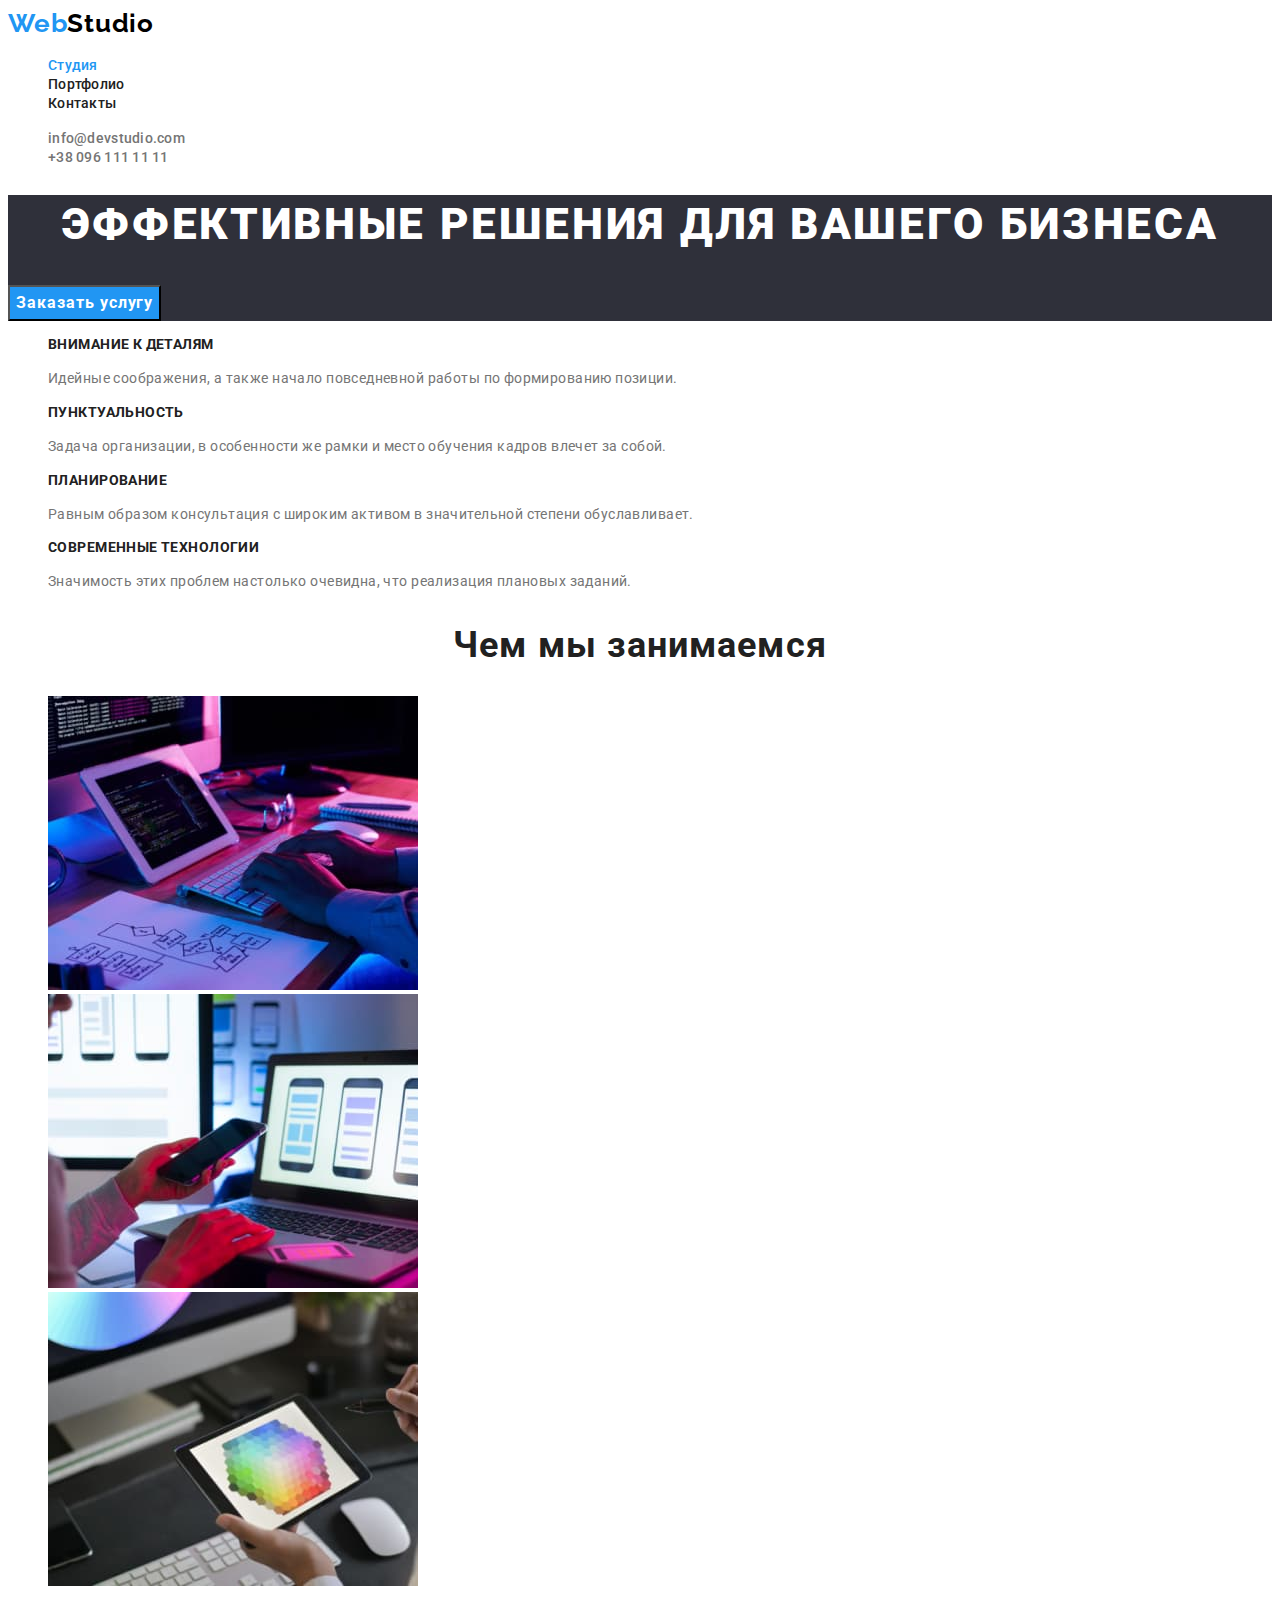
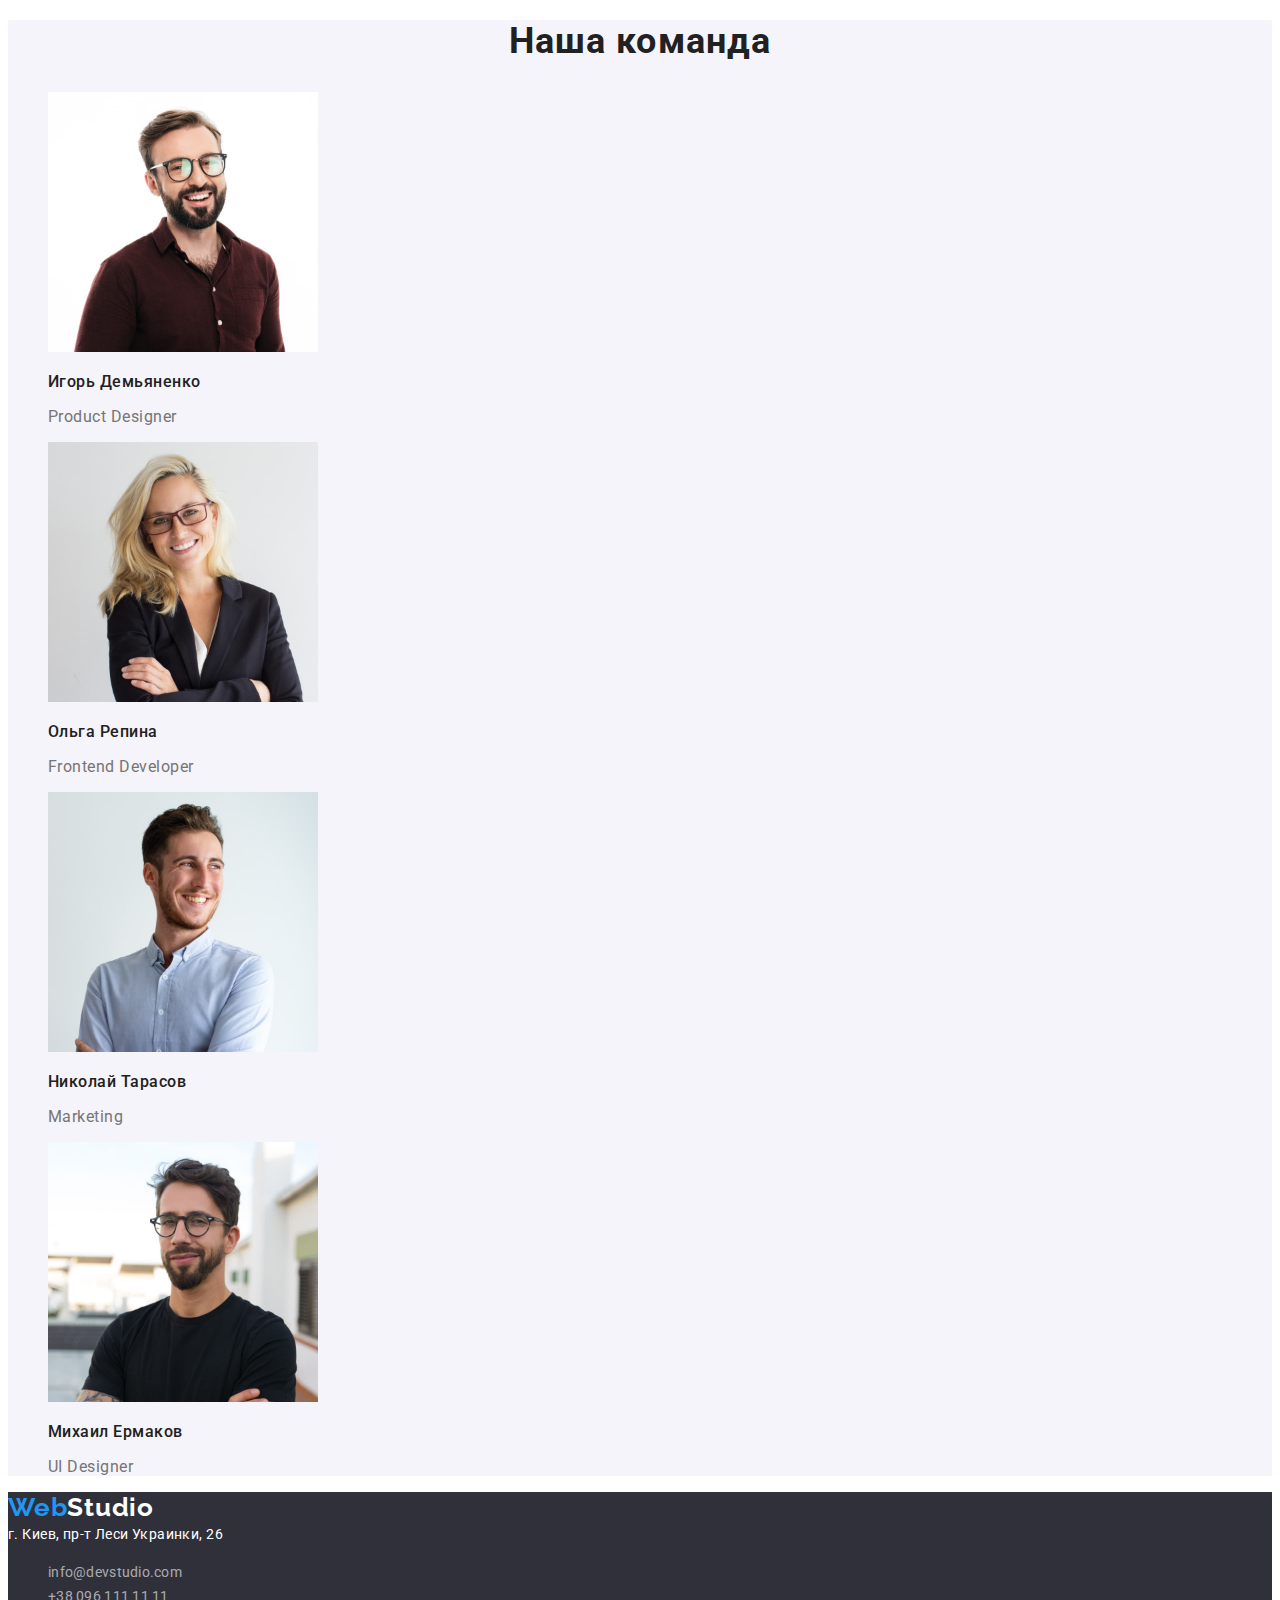
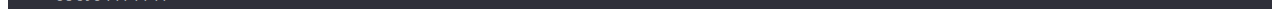
<file: index.html>
<!DOCTYPE html>
<html lang="ru">
  <head>
    <meta charset="UTF-8" />
    <meta http-equiv="X-UA-Compatible" content="IE=edge" />
    <meta name="viewport" content="width=device-width, initial-scale=1.0" />
    <link
      href="https://fonts.googleapis.com/css2?family=Raleway:wght@700&family=Roboto:wght@400;500;700;900&display=swap"
      rel="stylesheet"
    />
    <link rel="stylesheet" href="./css/styles.css" />
    <title>Web Studio</title>
  </head>

  <body>
    <header class="header">
      <nav class="header-nav">
        <a href="./" lang="en" class="logo link">Web<span>Studio</span></a>
        <ul class="header-list">
          <li class="item"><a href=" " class="link current">Студия</a></li>
          <li class="item"><a href="./portfolio.html " class="link">Портфолио</a></li>
          <li class="item"><a href="  " class="link">Контакты</a></li>
        </ul>
      </nav>

      <ul class="contacts">
        <li class="item">
          <a href="mailto:info@devstudio.com" class="header-mail link">info@devstudio.com</a>
        </li>
        <li class="item">
          <a href="tel:+380961111111" class="header-tel link">+38 096 111 11 11</a>
        </li>
      </ul>
    </header>

    <main>
      <section class="hero">
        <h1 class="hero-title">Эффективные решения для вашего бизнеса</h1>
        <button class="hero-button btn" type="button">Заказать услугу</button>
      </section>

      <section class="features">
        <h2 class="features-title">Особенности</h2>
        <ul class="features-list">
          <li class="item">
            <h3 class="title">Внимание к деталям</h3>
            <p class="descr">
              Идейные соображения, а также начало повседневной работы по формированию позиции.
            </p>
          </li>
          <li class="item">
            <h3 class="title">Пунктуальность</h3>
            <p class="descr">
              Задача организации, в особенности же рамки и место обучения кадров влечет за собой.
            </p>
          </li>
          <li class="item">
            <h3 class="title">Планирование</h3>
            <p class="descr">
              Равным образом консультация с широким активом в значительной степени обуславливает.
            </p>
          </li>
          <li class="item">
            <h3 class="title">Современные технологии</h3>
            <p class="descr">
              Значимость этих проблем настолько очевидна, что реализация плановых заданий.
            </p>
          </li>
        </ul>
      </section>

      <section class="services">
        <h2 class="services-title">Чем мы занимаемся</h2>
        <ul class="services-list">
          <li class="item">
            <img
              src="./img/section3(1).jpeg"
              alt="руки разработчика пишут код на клавиатуре"
              width="370"
            />
          </li>
          <li class="item">
            <img
              src="./img/section3(2).jpeg"
              alt="руки разработчика держут смартфон во врэмя работы над мобильным прыложеныям"
              width="370"
            />
          </li>
          <li class="item">
            <img
              src="./img/section3(3).jpeg"
              alt="рукы дызайнера который работает с цветовой гаммой на планшете"
              width="370"
            />
          </li>
        </ul>
      </section>

      <section class="team">
        <h2 class="team-title">Наша команда</h2>
        <ul class="team-list">
          <li class="item">
            <img src="./img/section4_igor.jpeg" alt="мужчина" width="270" />
            <h3 class="name">Игорь Демьяненко</h3>
            <p class="descr">Product Designer</p>
          </li>
          <li class="item">
            <img src="./img/section4_olga.jpeg" alt="женщина" width="270" />
            <h3 class="name">Ольга Репина</h3>
            <p class="descr">Frontend Developer</p>
          </li>
          <li class="item">
            <img src="./img/section4_nikolaj.jpeg" alt="мужчина" width="270" />
            <h3 class="name">Николай Тарасов</h3>
            <p class="descr">Marketing</p>
          </li>

          <li class="item">
            <img src="./img/section4_mikhail.jpeg" alt="мужчина" width="270" />
            <h3 class="name">Михаил Ермаков</h3>
            <p class="descr">UI Designer</p>
          </li>
        </ul>
      </section>
    </main>

    <footer class="footer">
      <a href="./" lang="en" class="logo link">Web<span>Studio</span></a>
      <address class="address">
        <a
          class="link map"
          href="https://www.google.com/maps/d/embed?mid=10uSM3H-mIU3GznYo2szRIEphczw&hl=en_US&ehbc=2E312F"
          target="_blank"
          rel="noopener noreferrer"
          >г. Киев, пр-т Леси Украинки, 26</a
        >
        <ul class="contacts">
          <li class="item">
            <a href="mailto:info@devstudio.com" class="link footer-link">info@devstudio.com</a>
          </li>
          <li class="item">
            <a href="tel:+380961111111" class="link footer-link">+38 096 111 11 11</a>
          </li>
        </ul>
      </address>
    </footer>
  </body>
</html>
</file>
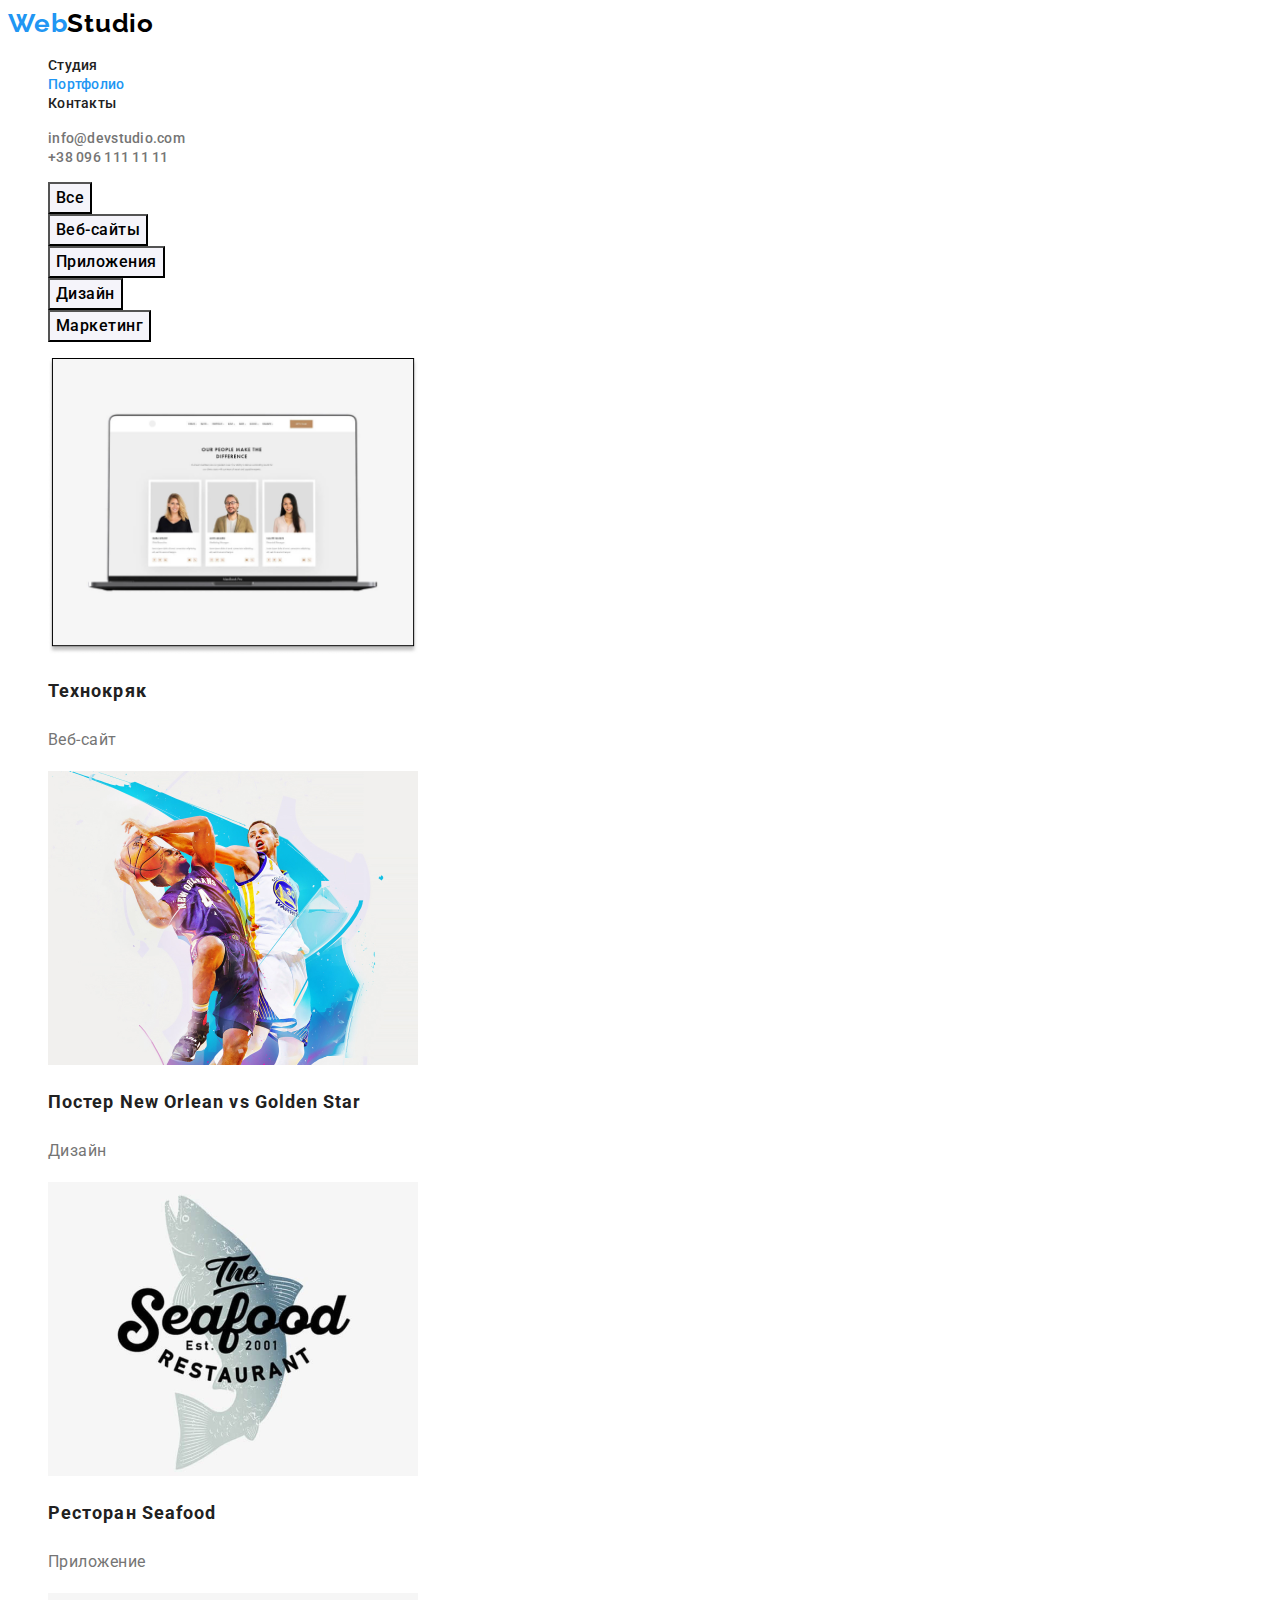
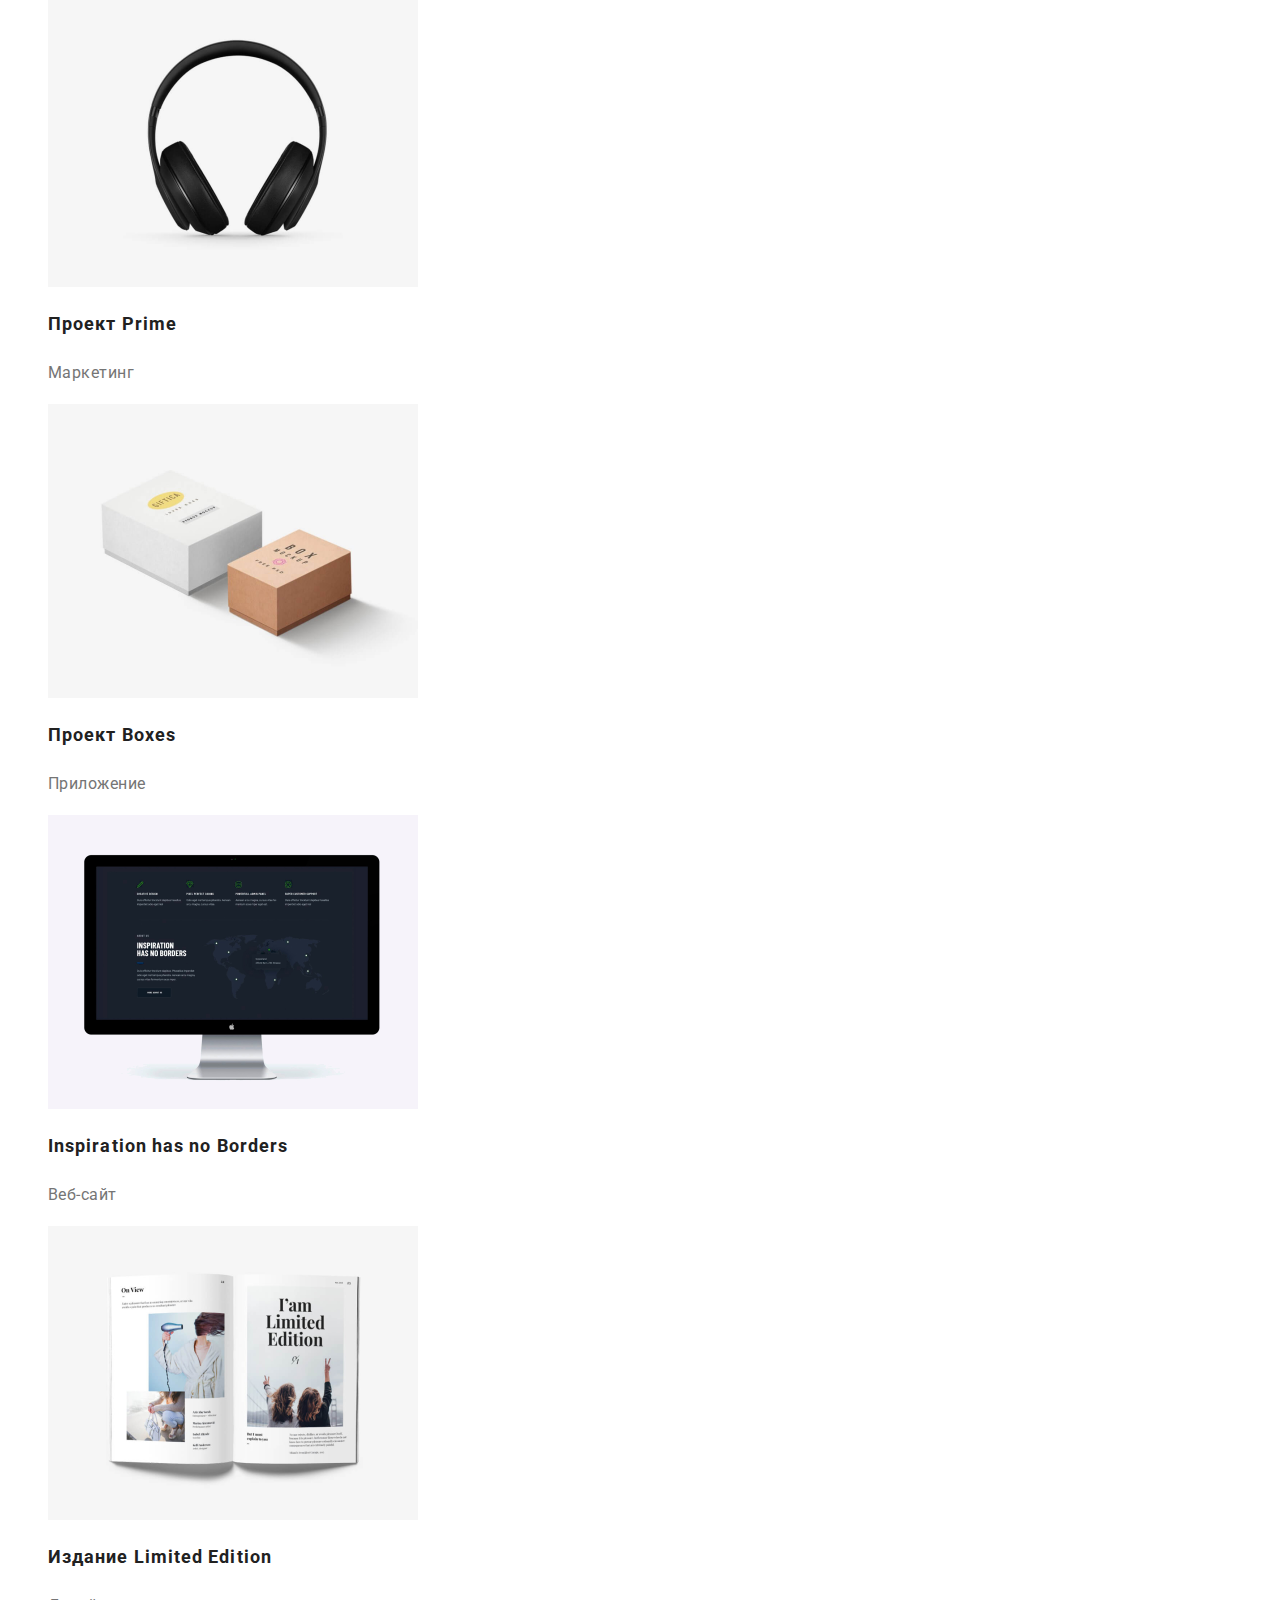
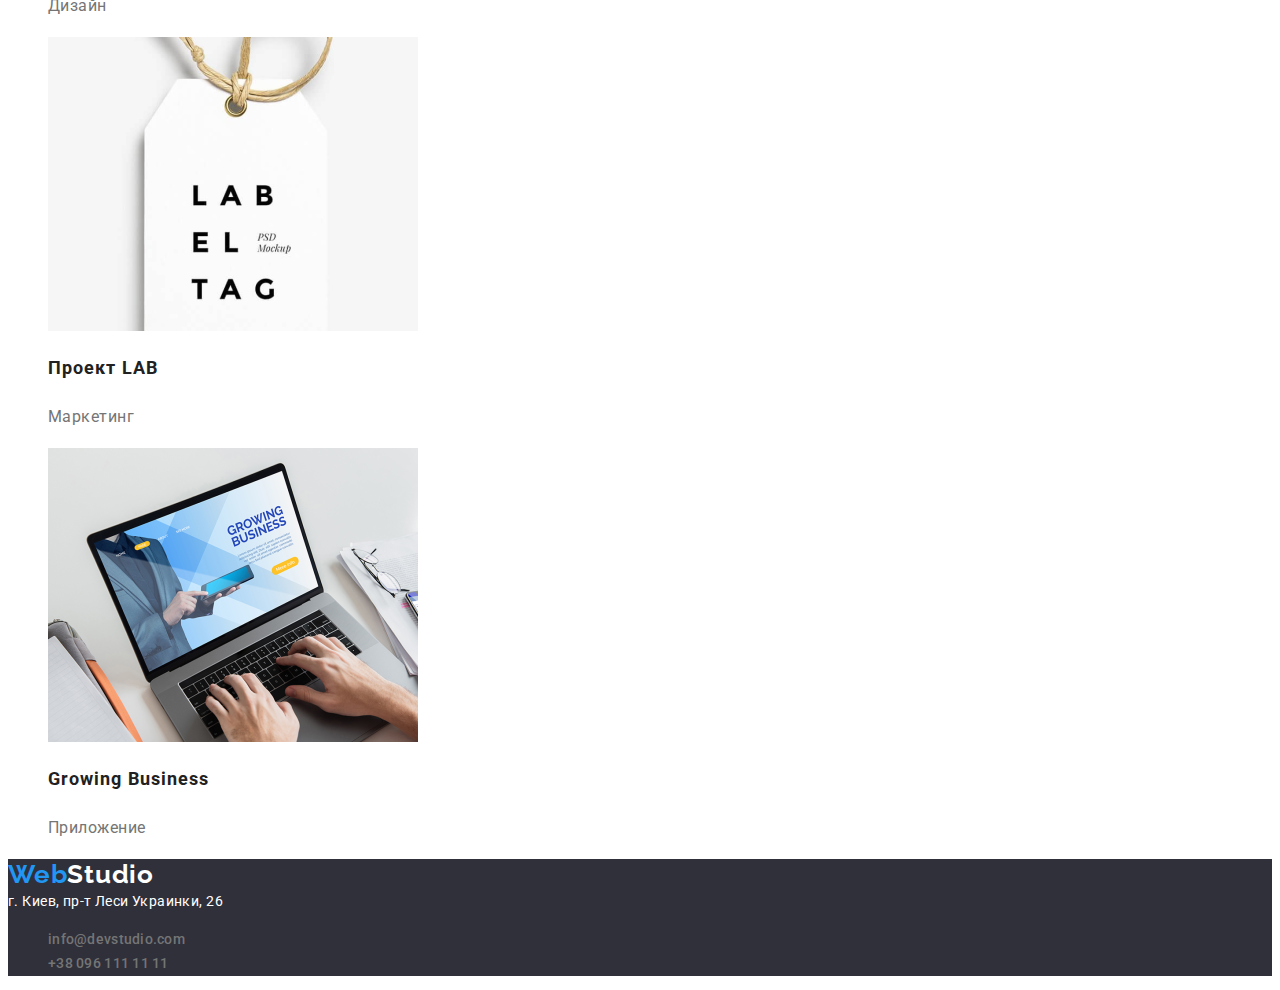
<file: portfolio.html>
<!DOCTYPE html>
<html lang="en">
  <head>
    <meta charset="UTF-8" />
    <meta http-equiv="X-UA-Compatible" content="IE=edge" />
    <meta name="viewport" content="width=device-width, initial-scale=1.0" />
    <link
      href="https://fonts.googleapis.com/css2?family=Raleway:wght@700&family=Roboto:wght@400;500;700;900&display=swap"
      rel="stylesheet"
    />
    <link rel="stylesheet" href="./css/styles.css" />
    <title>Portfolio</title>
  </head>
  <body>
    <header class="header">
      <nav class="header-nav">
        <a href="./" lang="en" class="logo link">Web<span>Studio</span></a>
        <ul class="header-list">
          <li class="item"><a href="./index.html " class="link">Студия</a></li>
          <li class="item"><a href=" " class="link current">Портфолио</a></li>
          <li class="item"><a href="  " class="link">Контакты</a></li>
        </ul>
      </nav>

      <ul class="contacts">
        <li class="item">
          <a href="mailto:info@devstudio.com" class="header-mail link">info@devstudio.com</a>
        </li>
        <li class="item">
          <a href="tel:+380961111111" class="header-tel link">+38 096 111 11 11</a>
        </li>
      </ul>
    </header>

    <main>
      <section class="projects">
        <h1 class="projects-title">Проекты</h1>
        <ul>
          <li class="item"><button class="projects-button" type="button">Все</button></li>
          <li class="item"><button class="projects-button" type="button">Веб-сайты</button></li>
          <li class="item">
            <button class="projects-button" type="button">Приложения</button>
          </li>
          <li class="item"><button class="projects-button" type="button">Дизайн</button></li>
          <li class="item"><button class="projects-button" type="button">Маркетинг</button></li>
        </ul>

        <ul class="projects-list">
          <li class="item">
            <a href="" class="link">
              <img src="./img/portfolio1.jpeg" alt="открытый веб-сайт на ноутбуке" width="370" />
              <h2 class="title">Технокряк</h2>
              <p class="descr">Веб-сайт</p>
            </a>
          </li>
          <li class="item">
            <a href="" class="link">
              <img src="./img/portfolio2.jpeg" alt="два баскетболиста с мячом" width="370" />
              <h2 class="title">Постер New Orlean vs Golden Star</h2>
              <p class="descr">Дизайн</p>
            </a>
          </li>
          <li class="item">
            <a href="" class="link">
              <img src="./img/portfolio3.jpeg" alt="лого рыбного ресторана" width="370" />
              <h2 class="title">Ресторан Seafood</h2>
              <p class="descr">Приложение</p>
            </a>
          </li>
          <li class="item">
            <a href="" class="link">
              <img src="./img/portfolio4.jpeg" alt="черные наушники" width="370" />
              <h2 class="title">Проект Prime</h2>
              <p class="descr">Маркетинг</p>
            </a>
          </li>
          <li class="item">
            <a href="" class="link">
              <img src="./img/portfolio5.jpeg" alt="две коробки" width="370" />
              <h2 class="title">Проект Boxes</h2>
              <p class="descr">Приложение</p>
            </a>
          </li>
          <li class="item">
            <a href="" class="link">
              <img src="./img/portfolio6.jpeg" alt="открытый веб-сайт на аймаке" width="370" />
              <h2 class="title">Inspiration has no Borders</h2>
              <p class="descr">Веб-сайт</p>
            </a>
          </li>
          <li class="item">
            <a href="" class="link">
              <img src="./img/portfolio7.jpeg" alt="развернутый журнал" width="370" />
              <h2 class="title">Издание Limited Edition</h2>
              <p class="descr">Дизайн</p>
            </a>
          </li>
          <li class="item">
            <a href="" class="link">
              <img src="./img/portfolio8.jpeg" alt="бирка с названием бренда" width="370" />
              <h2 class="title">Проект LAB</h2>
              <p class="descr">Маркетинг</p>
            </a>
          </li>
          <li class="item">
            <a href="" class="link">
              <img src="./img/portfolio9.jpeg" alt="ноутбук с руками на нем" width="370" />
              <h2 class="title">Growing Business</h2>
              <p class="descr">Приложение</p>
            </a>
          </li>
        </ul>
      </section>
    </main>

    <footer class="footer">
      <a href="./" lang="en" class="logo link">Web<span>Studio</span></a>
      <address class="address">
        <a
          class="link map"
          href="https://www.google.com/maps/d/embed?mid=10uSM3H-mIU3GznYo2szRIEphczw&hl=en_US&ehbc=2E312F"
          target="_blank"
          rel="noopener noreferrer"
          >г. Киев, пр-т Леси Украинки, 26</a
        >
        <ul class="contacts">
          <li class="item">
            <a href="mailto:info@devstudio.com" class="header-mail link">info@devstudio.com</a>
          </li>
          <li class="item">
            <a href="tel:+380961111111" class="header-tel link">+38 096 111 11 11</a>
          </li>
        </ul>
      </address>
    </footer>
  </body>
</html>
</file>
<file: css/styles.css>
:root {
  --title-text-color: #212121;
  --descr-text-color: #757575;
  --primary-white-color: #ffffff;
  --accent-color: #2196f3;
  --footer-link-color: rgba(255, 255, 255, 0.6);
}

body {
  font-family: Roboto, sans-serif;
  background-color: #ffffff;
  color: var(--title-text-color);
}

.item {
  list-style: none;
}

.link {
  text-decoration: none;
}

.features-title,
.projects-title {
  display: none;
}

/* header */

.logo {
  color: var(--accent-color);
  font-family: "Raleway", sans-serif;
  font-weight: 700;
  font-size: 26px;
  text-decoration: none;
  line-height: 1.19;
  letter-spacing: 0.03em;
}
.logo > span {
  color: #000000;
}
.logo:hover {
  cursor: pointer;
}

.header-list .link {
  font-size: 14px;
  line-height: 1.14;
  letter-spacing: 0.02em;
  font-weight: 500;
  color: var(--title-text-color);
  text-decoration: none;
}

.contacts .link {
  font-size: 14px;
  line-height: 1.14;
  letter-spacing: 0.02em;
  font-weight: 500;
  color: #757575;
  text-decoration: none;
}
.header-list .link:hover,
.header-list .link:focus,
.header-list .link.current,
.contacts .link:hover,
.contacts .link:focus {
  color: var(--accent-color);
}

/* hero section */

.hero {
  background-color: #2f303a;
}
.hero-title {
  font-weight: 900;
  font-size: 44px;
  line-height: 1.36;
  text-align: center;
  letter-spacing: 0.06em;
  text-transform: uppercase;
  color: var(--primary-white-color);
}
.hero-button {
  font-family: inherit;
  font-weight: 700;
  font-size: 16px;
  line-height: 1.88;
  text-align: center;
  letter-spacing: 0.06em;
  background: var(--accent-color);
  color: var(--primary-white-color);
  cursor: pointer;
}

/* features */

.features .title {
  font-weight: 700;
  font-size: 14px;
  line-height: 1.14;
  letter-spacing: 0.03em;
  text-transform: uppercase;
}

.features .descr {
  font-weight: 400;
  font-size: 14px;
  line-height: 1.71;
  letter-spacing: 0.03em;
  color: var(--descr-text-color);
}

/* services */

.services .services-title {
  font-weight: 700;
  font-size: 36px;
  line-height: 1.17;
  text-align: center;
  letter-spacing: 0.03em;
}

/* team */

.team {
  background-color: #f5f4fa;
}
.team-title {
  font-weight: 700;
  font-size: 36px;
  line-height: 1.17;
  text-align: center;
  letter-spacing: 0.03em;
}
.team .name {
  font-weight: 500;
  font-size: 16px;
  line-height: 1.19;
  letter-spacing: 0.03em;
}
.team .descr {
  font-size: 16px;
  line-height: 1.19;
  letter-spacing: 0.03em;
  color: var(--descr-text-color);
}

/* footer */

.footer {
  background-color: #2f303a;
}
.footer .logo > span {
  color: var(--primary-white-color);
}
.footer .address {
  font-style: normal;
  font-size: 14px;
  line-height: 1.71;
  letter-spacing: 0.03em;
}
.address > .link {
  font-size: 14px;
  line-height: 1.71;
  letter-spacing: 0.03em;
  color: var(--primary-white-color);
}
.address .footer-link {
  font-weight: inherit;
  color: rgba(255, 255, 255, 0.6);
}
.address .link:hover,
.address .link:focus {
  color: var(--accent-color);
}

/* portfolio page */
.projects-button {
  font-family: inherit;
  font-weight: 500;
  font-size: 16px;
  line-height: 1.63;
  text-align: center;
  letter-spacing: 0.03em;
  background: #f5f4fa;
  cursor: pointer;
}
.projects-button:hover,
.projects-button:focus,
.projects-button:active {
  background: var(--accent-color);
  color: var(--primary-white-color);
}
.projects-list .title {
  font-weight: 700;
  font-size: 18px;
  line-height: 2;
  letter-spacing: 0.06em;
  color: var(--title-text-color);
}
.projects-list .descr {
  font-size: 16px;
  line-height: 1.88;
  letter-spacing: 0.03em;
  color: var(--descr-text-color);
}
</file>
